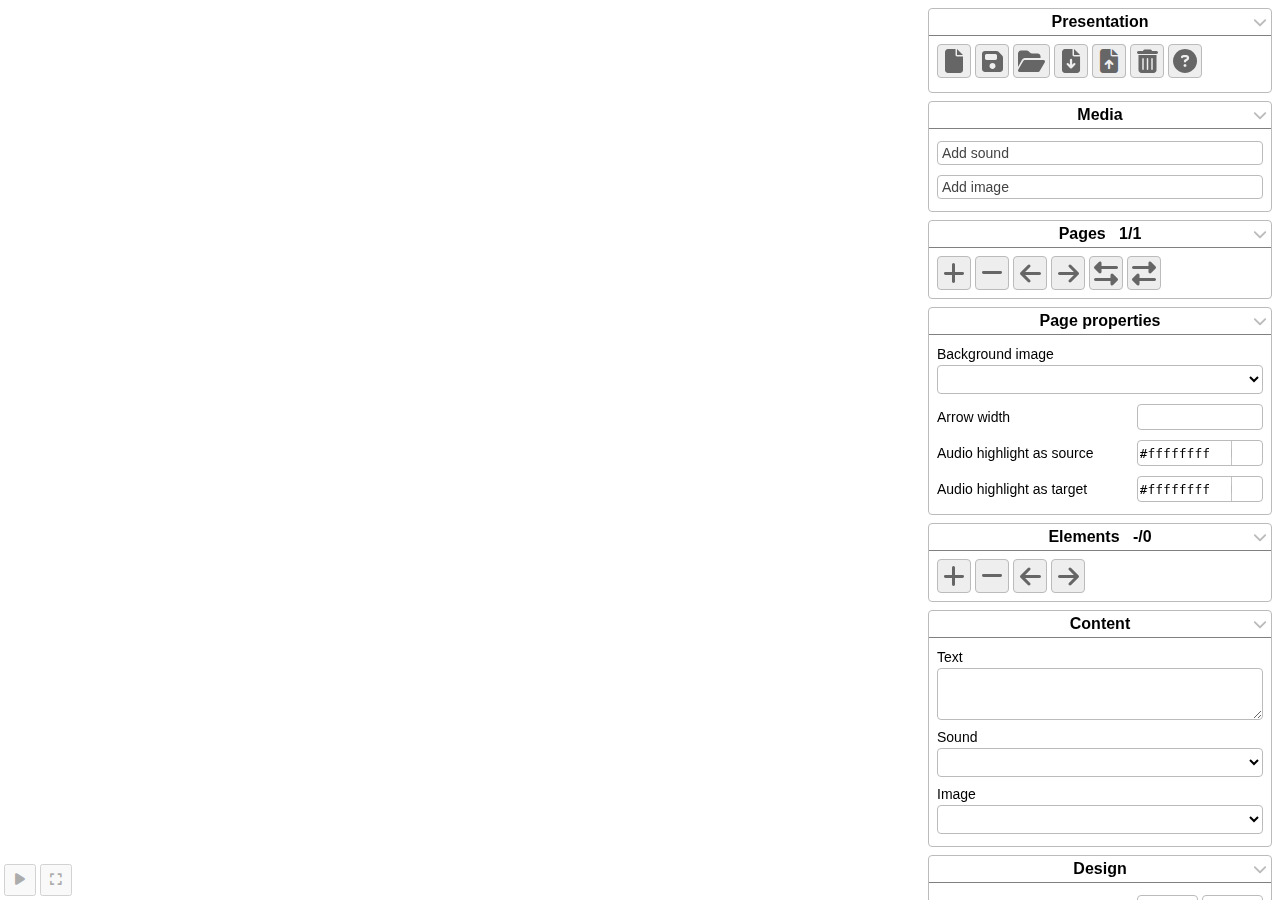
<file: index.html>
<!DOCTYPE html>
<html lang="en">
    <head>
        <meta http-equiv="Content-type" content="text/html; charset=utf-8" />
        <meta name="viewport" content="width=device-width, initial-scale=1.0, maximum-scale=1.0, user-scalable=no" />

        <link rel="stylesheet" href="./lib/fontawesome/css/all.css" />
        <link rel="shortcut icon" href="./favicon.ico">
        <script src="./lib/jquery/jquery.js"></script>
        <script src="./lib/jquery-ui/jquery-ui.min.js"></script>
        <script src="./lib/jquery-ui/jquery.ui.touch-punch-board.js"></script>
        <script src="./lib/lodash/lodash-full.js"></script>
        <script src="./lib/mobx/mobx.umd.production.min.js"></script>
        <script src="./lib/zip/zip.js"></script>
        <script src="./lib/jscolor/jscolor.js"></script>

        <link rel="stylesheet" href="./lib/jquery-ui/jquery-ui.min.css" />
        <link rel="stylesheet" href="./src/css.css" />
        <link rel="stylesheet" href="./src/helpManager.css" />
        <link rel="stylesheet" href="./src/notificator.css" />
        <script src="./src/PresentationData.js"></script>
        <script src="./src/Translator.js"></script>
        <script src="./src/Notificator.js"></script>
        <script src="./src/StateManager.js"></script>
        <script src="./src/HelpManager.js"></script>
        <script src="./src/js.js"></script>
    </head>
    <body>

        <div class="content">
        </div>

        <div class="notifications">
        </div>

        <div class="audio-overlay">
        </div>

        <div class="mode-controls">
            <button class="mode-control-button fa-solid fa-pen-to-square" data-visible-play-only data-help-id="-h-mode-set-edit" data-js-action="mode-set-edit"></button>
            <button class="mode-control-button fa-solid fa-play" data-visible-edit-only data-help-id="-h-mode-set-play" data-js-action="mode-set-play"></button>
            <button class="mode-control-button fa-solid fa-rotate" data-visible-play-only data-help-id="-h-play-restart" data-js-action="play-restart"></button>
            <button class="mode-control-button fa-solid fa-expand" data-help-id="-h-mode-set-fullscreen" data-js-action="mode-set-fullscreen"></button>
        </div>
        <div class="admin" data-visible-edit-only>

            <div class="admin-block" data-admin-block-id="general">
                <div class="admin-block-header" data-translation-id="presentation-block-header">
                    Presentation
                </div>
                <div class="admin-block-content">
                    <div class="admin-block-control-group">
                        <button class="admin-control-icon-button fa-solid fa-file" data-js-action="presentation-reset" data-help-id="-h-button-reset"></button>

                        <button class="admin-control-icon-button fa-solid fa-floppy-disk" data-js-action="presentation-mode-save"></button>
                        <button class="admin-control-icon-button fa-solid fa-folder-open" data-js-action="presentation-mode-load"></button>

                        <button class="admin-control-icon-button fa-solid fa-file-arrow-down" title="export" data-js-action="presentation-export"></button>

                        <div class="file-input-customizer file-input-for-import" title="import">
                            <label>
                                <button class="admin-control-icon-button fa-solid fa-file-arrow-up"></button>
                            </label>
                            <form>
                                <input type="file" data-js-action="presentation-import" />
                            </form>
                        </div>

                        <button class="admin-control-icon-button fa-solid fa-trash-can" data-js-action="media-empty"></button>
                        <button class="admin-control-icon-button fa-solid fa-circle-question" data-js-action="helper-mode-switch"></button>
                    </div>

                    <div class="admin-block-control-group admin-block-control-group-popup" data-show-for-mode="saving">
                        <label data-translation-id="save-as">Save as</label>
                        <input type="text" name="presentation-save-name" />
                        <button class="admin-control-icon-button fa-solid fa-check" data-js-action="presentation-save-confirm"></button>
                        <button class="admin-control-icon-button fa-solid fa-xmark" data-js-action="presentation-mode-save-cancel"></button>
                    </div>

                    <div class="admin-block-control-group admin-block-control-group-popup" data-show-for-mode="loading">
                        <label data-translation-id="load-as">Load</label>
                        <select name="presentation-load-name" data-js-content="presentations">
                        </select>
                        <button class="admin-control-icon-button fa-solid fa-check" data-js-action="presentation-load-confirm"></button>
                        <button class="admin-control-icon-button fa-solid fa-xmark" data-js-action="presentation-mode-load-cancel"></button>
                    </div>
                </div>
            </div>

            <div class="admin-block" data-admin-block-id="media">
                <div class="admin-block-header" data-translation-id="media-block-header">
                    Media
                </div>
                <div class="admin-block-content">
                    <div class="admin-block-control-group admin-block-control-group-vertical file-input-customizer">
                        <label data-translation-id="add-sound">Add sound</label>
                        <form>
                            <input type="hidden" name="type" value="sound" />
                            <input type="file" name="file[]" data-js-action="media-upload" multiple="multiple" />
                        </form>
                    </div>
                    <div class="admin-block-control-group admin-block-control-group-vertical file-input-customizer">
                        <label data-translation-id="add-image">Add image</label>
                        <form>
                            <input type="hidden" name="type" value="image" />
                            <input type="file" name="file[]" data-js-action="media-upload" multiple="multiple" />
                        </form>
                    </div>
                </div>
            </div>

            <div class="admin-block" data-admin-block-id="pages">
                <div class="admin-block-header">
                    <span data-translation-id="pages-block-header">Pages</span>
                    &nbsp;
                    <span data-js-target="pages-summary"></span>
                </div>
                <div class="admin-block-content">
                    <div class="admin-block-control-group">
                        <button class="admin-control-icon-button fa-solid fa-plus" data-js-action="page-add"></button>
                        <button class="admin-control-icon-button fa-solid fa-minus" data-js-action="page-delete"></button>
                        <button class="admin-control-icon-button fa-solid fa-arrow-left" data-js-action="page-prev"></button>
                        <button class="admin-control-icon-button fa-solid fa-arrow-right" data-js-action="page-next"></button>
                        <button class="admin-control-icon-button fa-solid fa-right-left" data-js-action="page-swap-prev"></button>
                        <button class="admin-control-icon-button fa-solid fa-right-left" data-js-action="page-swap-next"></button>
                    </div>
                </div>
            </div>

            <div class="admin-block" data-admin-block-id="page-properties">
                <div class="admin-block-header">
                    <span data-translation-id="page-properties-block-header">Page properties</span>
                </div>
                <div class="admin-block-content">
                    <div class="admin-block-control-group admin-block-control-group-vertical">
                        <label data-translation-id="page-background-image">Image</label>
                        <select data-js-content="element-image" data-js-action="page-background-image"></select>
                    </div>
                    <div class="admin-block-control-group">
                        <label data-translation-id="page-arrow-width">Arrow width</label>
                        <input type="number" data-js-action="page-arrow-width">
                    </div>
                    <div class="admin-block-control-group">
                        <label data-translation-id="audio-hightlight-source">Audio highlight source</label>
                        <input data-input-type="color" type="text" data-js-action="audio-hightlight-source">
                    </div>
                    <div class="admin-block-control-group">
                        <label data-translation-id="audio-hightlight-target">Audio highlight target</label>
                        <input data-input-type="color" type="text" data-js-action="audio-hightlight-target">
                    </div>
                </div>
            </div>

            <div class="admin-block" data-admin-block-id="elements">
                <div class="admin-block-header">
                    <span data-translation-id="elements-block-header">Elements</span>
                    &nbsp;
                    <span data-js-target="elements-summary"></span>
                </div>
                <div class="admin-block-content">
                    <div class="admin-block-control-group">
                        <button class="admin-control-icon-button fa-solid fa-plus" data-js-action="element-add"></button>
                        <button class="admin-control-icon-button fa-solid fa-minus" data-js-action="element-delete"></button>
                        <button class="admin-control-icon-button fa-solid fa-arrow-left" data-js-action="element-prev"></button>
                        <button class="admin-control-icon-button fa-solid fa-arrow-right" data-js-action="element-next"></button>
                    </div>
                </div>
            </div>

            <div class="admin-block" data-admin-block-id="content">
                <div class="admin-block-header" data-translation-id="content-block-header">
                    Content
                </div>
                <div class="admin-block-content">
                    <div class="admin-block-control-group admin-block-control-group-vertical">
                        <label data-translation-id="content-text">Text</label>
                        <textarea data-js-content="element-text"></textarea>
                    </div>
                    <div class="admin-block-control-group admin-block-control-group-vertical">
                        <label data-translation-id="content-sound">Sound</label>
                        <select data-js-content="element-sound"></select>
                    </div>
                    <div class="admin-block-control-group admin-block-control-group-vertical">
                        <label data-translation-id="content-image">Image</label>
                        <select data-js-content="element-image" data-js-action="element-image"></select>
                    </div>
                </div>
            </div>

            <div class="admin-block" data-admin-block-id="design">
                <div class="admin-block-header" data-translation-id="design-block-header">
                    Design
                </div>
                <div class="admin-block-content">
                    <div class="admin-block-control-group">
                        <label data-translation-id="css-prop-left">Left</label>
                        <input type="number" data-js-css-prop="left" data-js-action="element-css-value">
                        <select data-js-css-unit="left" data-js-action="element-css-unit">
                            <option value="%">%</option>
                            <option value="px">px</option>
                        </select>
                    </div>
                    <div class="admin-block-control-group">
                        <label data-translation-id="css-prop-top">Top</label>
                        <input type="number" data-js-css-prop="top" data-js-action="element-css-value">
                        <select data-js-css-unit="top" data-js-action="element-css-unit">
                            <option value="%">%</option>
                            <option value="px">px</option>
                        </select>
                    </div>
                    <div class="admin-block-control-group">
                        <label data-translation-id="css-prop-width">Width</label>
                        <input type="number" data-js-css-prop="width" data-js-action="element-css-value">
                        <select data-js-css-unit="width" data-js-action="element-css-unit">
                            <option value="%">%</option>
                            <option value="px">px</option>
                        </select>
                    </div>
                    <div class="admin-block-control-group">
                        <label data-translation-id="css-prop-height">Height</label>
                        <input type="number" data-js-css-prop="height" data-js-action="element-css-value">
                        <select data-js-css-unit="height" data-js-action="element-css-unit">
                            <option value="%">%</option>
                            <option value="px">px</option>
                        </select>
                    </div>
                    <div class="admin-block-control-group">
                        <label data-translation-id="css-prop-border-radius">Corner radius</label>
                        <input type="number" data-js-css-prop="border-radius" data-js-action="element-css-value">
                        <select data-js-css-unit="border-radius" data-js-action="element-css-unit">
                            <option value="%">%</option>
                            <option value="px">px</option>
                        </select>
                    </div>
                    <div class="admin-block-control-group">
                        <label data-translation-id="css-prop-font-size">Font size</label>
                        <input type="number" data-js-css-prop="font-size" data-js-action="element-css-value">
                        <select data-js-css-unit="font-size" data-js-action="element-css-unit">
                            <option value="px">px</option>
                        </select>
                    </div>
                    <div class="admin-block-control-group">
                        <label for="data-js-style-bold" data-translation-id="style-font-bold">Bold font</label>
                        <input id="data-js-style-bold" type="checkbox" data-js-action="element-css-toggle" data-js-css-prop="font-weight" data-js-css-value="bold" />
                    </div>
                    <div class="admin-block-control-group">
                        <label data-translation-id="css-prop-color">Color</label>
                        <input data-input-type="color" type="text" data-js-css-prop="color" data-js-action="element-css-value">
                    </div>
                    <div class="admin-block-control-group">
                        <label data-translation-id="css-prop-background-color">Background color</label>
                        <input data-input-type="color" type="text" data-js-css-prop="background-color" data-js-action="element-css-value">
                    </div>
                    <div class="admin-block-control-group">
                        <label data-translation-id="css-prop-border-color">Border color</label>
                        <input data-input-type="color" type="text" data-js-css-prop="border-color" data-js-action="element-css-value">
                    </div>
                    <div class="admin-block-control-group">
                        <label for="data-js-style-hidden" data-translation-id="style-hidden">Hidden</label>
                        <input id="data-js-style-hidden" type="checkbox" data-js-action="element-css-toggle" data-js-css-prop="visibility" data-js-css-value="hidden" />
                    </div>


                </div>
            </div>

            <div class="admin-block" data-admin-block-id="behavior">
                <div class="admin-block-header" data-translation-id="behavior-block-header">
                    Behavior
                </div>
                <div class="admin-block-content">

                    <div class="admin-block-control-group">
                        <label data-translation-id="behavior-id">ID</label>
                        <input type="text" data-js-action="behavior-control" data-js-behavior="id">
                    </div>

                    <div class="admin-block-control-group">
                        <label for="data-js-content-draggable" data-translation-id="behavior-draggable">Draggable</label>
                        <input id="data-js-content-draggable" type="checkbox" data-js-action="behavior-control" data-js-behavior="draggable">
                    </div>
                    <div class="admin-block-control-group">
                        <label data-translation-id="behavior-drag-target">Drag target for</label>
                        <input type="text" data-js-action="behavior-control" data-js-behavior="drag-target">
                    </div>

                    <div class="admin-block-control-group">
                        <label for="data-js-content-arrow-start" data-translation-id="behavior-arrow-start">Arrow start</label>
                        <input id="data-js-content-arrow-start" type="checkbox" data-js-action="behavior-control" data-js-behavior="arrow-start">
                    </div>
                    <div class="admin-block-control-group">
                        <label data-translation-id="behavior-arrow-end">Arrow end for</label>
                        <input type="text" data-js-action="behavior-control" data-js-behavior="arrow-end-for">
                    </div>
                    <div class="admin-block-control-group" data-help-id="-h-behavior-arrow-max-count-from">
                        <label data-translation-id="behavior-arrow-max-count-from">Max arrow count from</label>
                        <input type="text" data-js-action="behavior-control" data-js-behavior="arrow-max-count-from">
                    </div>
                    <div class="admin-block-control-group" data-help-id="-h-behavior-arrow-max-count-to">
                        <label data-translation-id="behavior-arrow-max-count-to">Max arrow count to</label>
                        <input type="text" data-js-action="behavior-control" data-js-behavior="arrow-max-count-to">
                    </div>
                    <div class="admin-block-control-group">
                        <label data-translation-id="behavior-on-click">On click</label>
                        <select data-js-action="behavior-control" data-js-behavior="on-click">
                            <option value="">-</option>
                            <option value="page-prev" data-translation-id="action-previous-page">Show previous page</option>
                            <option value="page-next" data-translation-id="action-next-page">Show next page</option>
                            <option value="play-restart" data-translation-id="action-play-restart">Start again</option>
                        </select>
                    </div>


                </div>
            </div>

            <div class="admin-block" data-admin-block-id="solution">
                <div class="admin-block-header" data-translation-id="solution-block-header">
                    Solution
                </div>
                <div class="admin-block-content">

                    <div class="admin-block-control-group">
                        <label data-translation-id="solution-correct-arrows">Correct arrows number</label>
                        <input type="number" data-js-action="solution-control" data-js-solution="solution-correct-arrows" />
                    </div>
                    <div class="admin-block-control-group">
                        <label data-translation-id="solution-correct-movers">Correct moved elements</label>
                        <input type="number" data-js-action="solution-control" data-js-solution="solution-correct-movers" />
                    </div>
                    <div class="admin-block-control-group">
                        <label data-translation-id="solution-correct-show-element">Show elements when correct</label>
                        <input type="text" data-js-action="solution-control" data-js-solution="solution-correct-show-elements" />
                    </div>
                    <div class="admin-block-control-group">
                        <label data-translation-id="solution-correct-play-sound">Play sound when correct</label>
                        <select data-js-content="solution-correct-sound" data-js-action="solution-control" data-js-solution="solution-correct-play-sound"></select>
                    </div>
                </div>
            </div>

        </div>

        <div data-js-action="arrow-template">
            <svg xmlns="http://www.w3.org/2000/svg" viewBox="0 0 350 100" style="display: none; z-index: 99; pointer-events: none;">
                <defs>
                    <marker data-anchor="arrowhead-border" id="arrowhead-border" markerWidth="10" markerHeight="8" refX="9" refY="4" orient="auto">
                        <polygon points="0 0, 10 4, 0 8" fill="#000" />
                    </marker>
                    <marker marker-knockout-left="3px" marker-knockout-right="3px" data-anchor="arrowhead-inner" id="arrowhead-inner" markerWidth="8" markerHeight="6" refX="6" refY="3" orient="auto">
                        <polygon points="0 0, 8 3, 0 6" fill="#888" />
                    </marker>
                </defs>
                <line data-anchor="line-border" x1="0" y1="50" x2="250" y2="50" stroke="#000" stroke-width="2" marker-end="url(#arrowhead-inner)" />
                <line data-anchor="line-inner" x1="0" y1="50" x2="250" y2="50" stroke="#888" stroke-width="4" marker-end="url(#arrowhead-border)" />
            </svg>
        </div>

        <div data-js-action="existing-arrows">

        </div>

    </body>
</html>
</file>
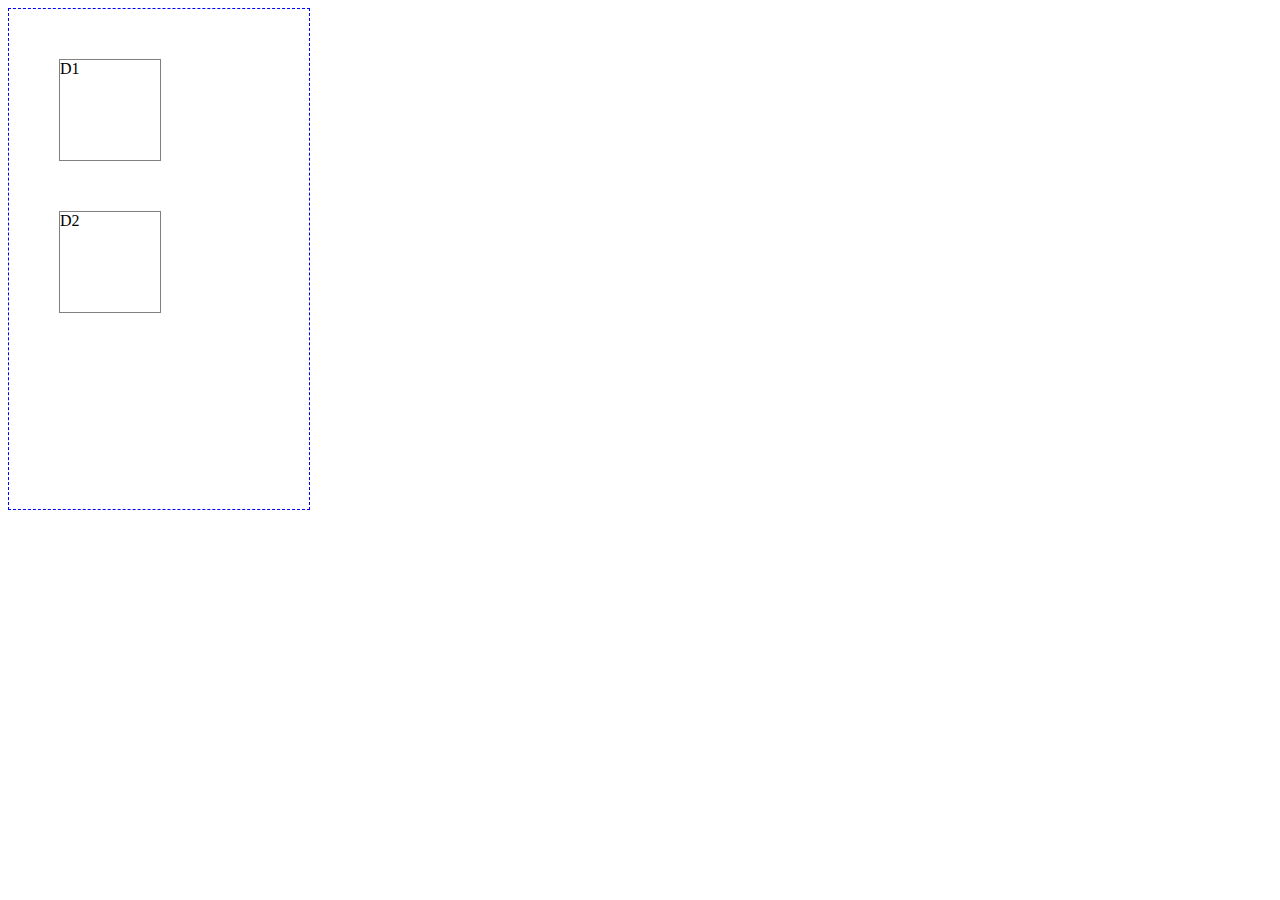
<file: test.html>
<!DOCTYPE html>
<html lang="en">
    <head>
        <meta http-equiv="Content-type" content="text/html; charset=utf-8" />
        <meta name="viewport" content="width=device-width, initial-scale=1.0, maximum-scale=1.0, user-scalable=no" />

        <link rel="stylesheet" href="./lib/fontawesome/css/all.css" />
        <link rel="shortcut icon" href="./favicon.ico">
    </head>
    <body>

        <div class="d1">D1</div>
        <div class="d2">D2</div>

    </body>
    <style>
        body {
            border: 1px blue dashed;
            width: 300px;
            height: 500px;
        }
        div {
            border: 1px gray solid;
            width: 100px;
            height: 100px;
            margin: 50px;
            user-select: none;
        }
    </style>
    <script>
        for (const key in document.body) {
            if (/^on/.test(key)
                // && !/mouse/.test(key)
            ) {
                const eventType = key.substr(2);
                console.log('more: ' + eventType);
                document.body.addEventListener(eventType, e => {
                    console.log(e.type);
                    if (e.type == "pointerup") {
                        console.log(e);
                    }
                });
            }
        }
    </script>
</html>
</file>
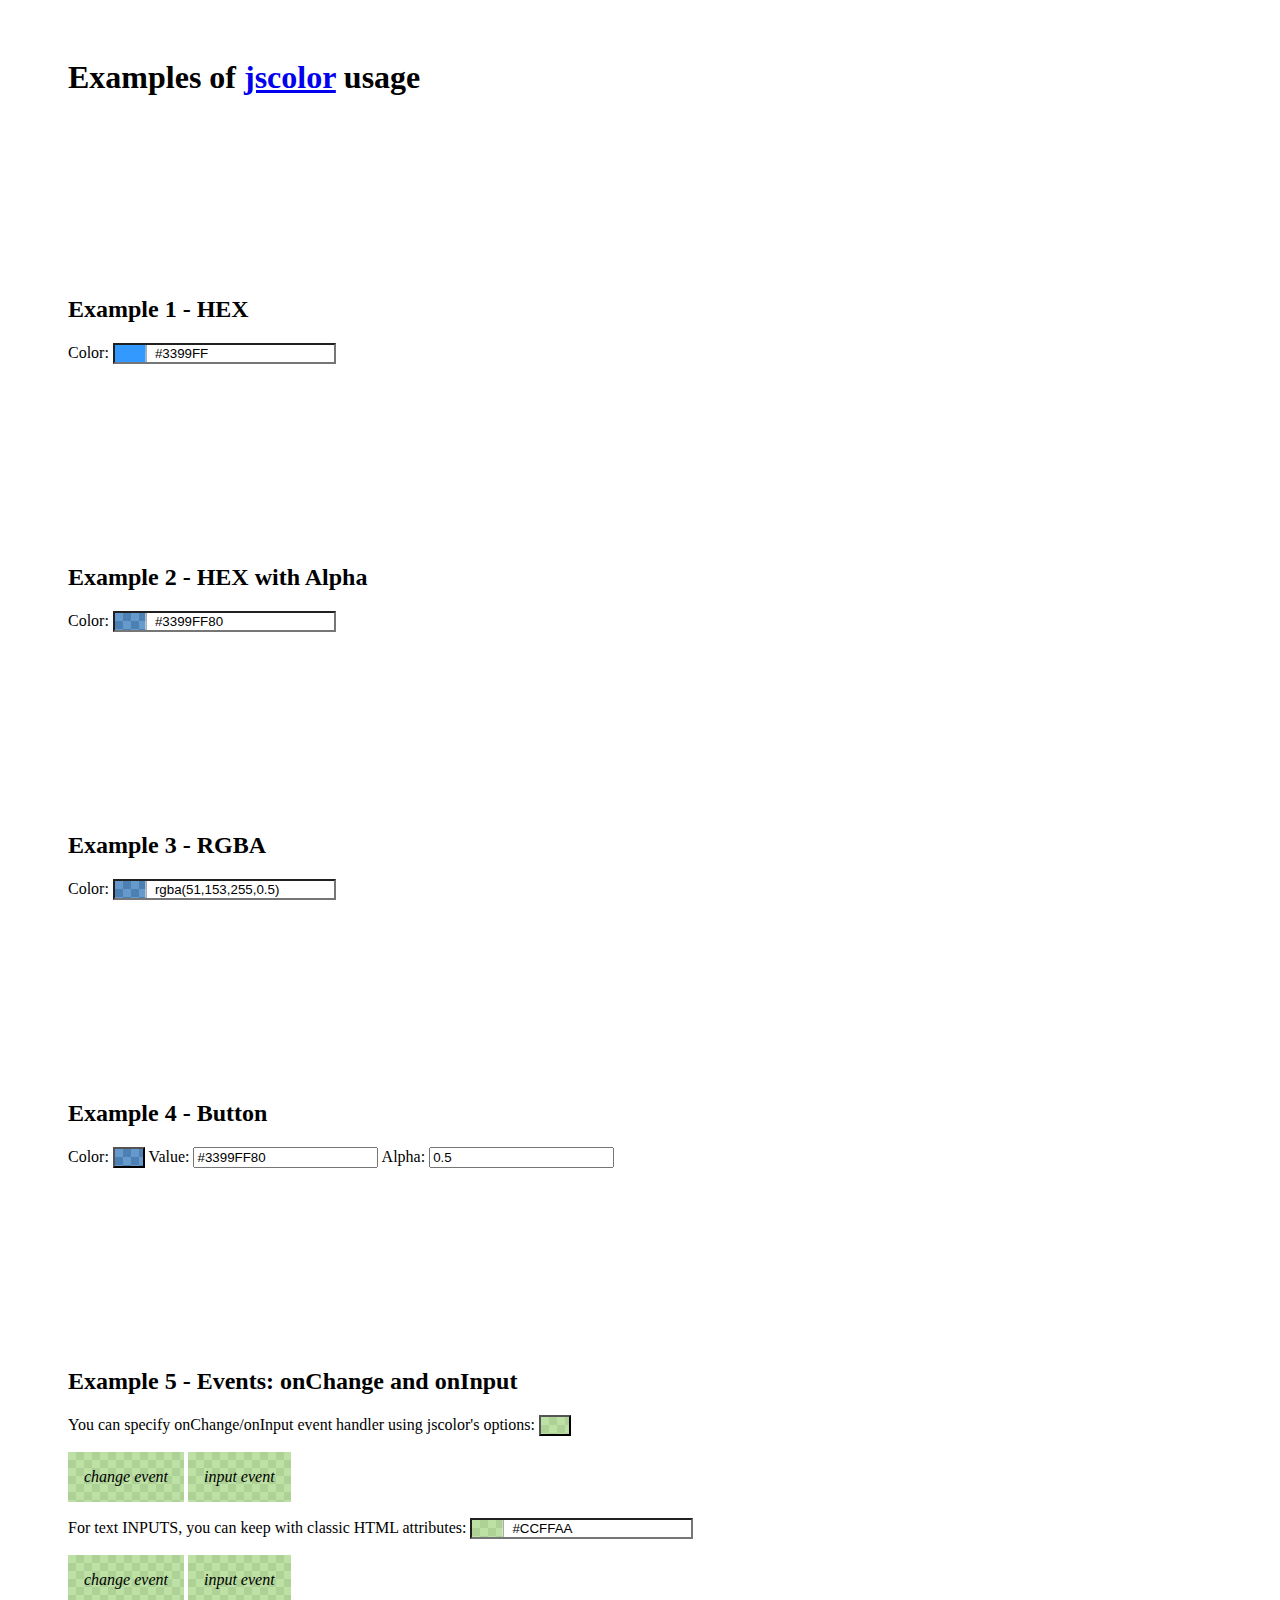
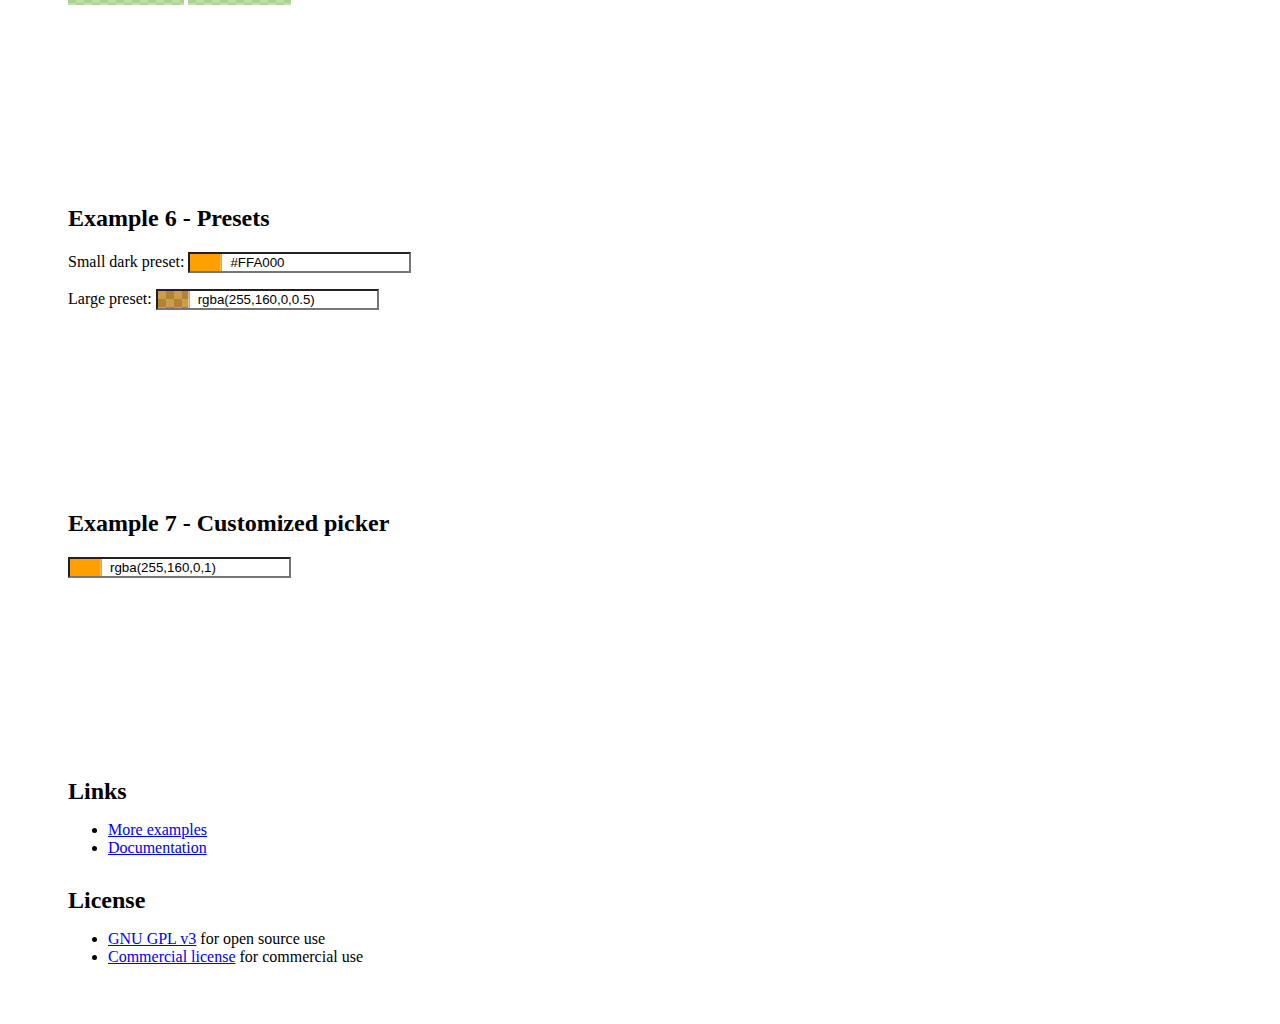
<file: lib/jscolor/jscolor-examples.html>
<!DOCTYPE html>
<html lang="en">
<head>
	<title>jscolor Examples</title>
	<style>
		body { padding: 30px 60px 30px; }
		h2, footer { margin: 200px 0 20px; }
		footer h2 { margin: 30px 0 15px; }
	</style>
</head>
<body>


	<h1>Examples of <a href="https://jscolor.com/" target="_blank">jscolor</a> usage</h1>





	<script src="jscolor.js"></script>





	<script>
	// Here we can adjust defaults for all color pickers on page:
	jscolor.presets.default = {
		palette: [
			'#000000', '#7d7d7d', '#870014', '#ec1c23', '#ff7e26', '#fef100', '#22b14b', '#00a1e7', '#3f47cc', '#a349a4',
			'#ffffff', '#c3c3c3', '#b87957', '#feaec9', '#ffc80d', '#eee3af', '#b5e61d', '#99d9ea', '#7092be', '#c8bfe7',
		],
		//paletteCols: 12,
		//hideOnPaletteClick: true,
		//width: 271,
		//height: 151,
		//position: 'right',
		//previewPosition: 'right',
		//backgroundColor: 'rgba(51,51,51,1)', controlBorderColor: 'rgba(153,153,153,1)', buttonColor: 'rgba(240,240,240,1)',
	}
	</script>





	<h2>Example 1 - HEX</h2>

	Color: <input value="3399FF" data-jscolor="{}">





	<h2>Example 2 - HEX with Alpha</h2>

	Color: <input value="3399FF80" data-jscolor="{}">





	<h2>Example 3 - RGBA</h2>

	Color: <input value="rgba(51,153,255,0.5)" data-jscolor="{}">





	<h2>Example 4 - Button</h2>

	Color: <button data-jscolor="{valueElement:'#val4', alphaElement:'#alp4'}"></button>
	Value: <input id="val4" value="#3399FF80">
	Alpha: <input id="alp4">





	<h2>Example 5 - Events: onChange and onInput</h2>

	<p>
		You can specify onChange/onInput event handler using jscolor's options:
		<button data-jscolor="{
			onChange: 'update(this, \'#pr1\')',
			onInput: 'update(this, \'#pr2\')',
			alpha:0.7, value:'CCFFAA'}"></button>
	</p>
	<em id="pr1" style="display:inline-block; padding:1em;">change event</em>
	<em id="pr2" style="display:inline-block; padding:1em;">input event</em>

	<p>
		For text INPUTS, you can keep with classic HTML attributes:
		<input onChange="update(this.jscolor, '#pr3')" onInput="update(this.jscolor, '#pr4')" value="CCFFAA" data-jscolor="{alpha:0.7}">
	</p>
	<em id="pr3" style="display:inline-block; padding:1em;">change event</em>
	<em id="pr4" style="display:inline-block; padding:1em;">input event</em>

	<script>
	function update(picker, selector) {
		document.querySelector(selector).style.background = picker.toBackground()
	}

	// triggers 'onInput' and 'onChange' on all color pickers when they are ready
	jscolor.trigger('input change');
	</script>





	<h2>Example 6 - Presets</h2>

	<p>
		Small dark preset:
		<input value="FFA000" data-jscolor="{preset:'small dark', position:'right'}">
	</p>

	<p>
		Large preset:
		<input value="rgba(255,160,0,0.5)" data-jscolor="{preset:'large', position:'right'}">
	</p>





	<h2>Example 7 - Customized picker</h2>

	<input value="rgba(255,160,0,1.0)" data-jscolor="{
		position: 'right', width: 181, height: 121,
		palette: '#fff #fcd #fdc #ffc #dfc #dff #cdf #dcf #ccc', paletteCols: 9, paletteHeight: 25,
		padding: 10, sliderSize: 25, borderRadius: 5,
		borderWidth: 0, controlBorderWidth: 1, pointerBorderWidth: 2,
		borderColor: '#000', controlBorderColor: '#AAA', backgroundColor: '#F3F3F3', shadowColor: 'rgba(0,0,0,.4)',
		closeButton: true, closeText: 'OK', buttonColor: '#333',
	}">





	<footer>

		<h2>Links</h2>
		<ul>
			<li><a href="https://jscolor.com/examples/" target="_blank">More examples</a></li>
			<li><a href="https://jscolor.com/docs/" target="_blank">Documentation</a></li>
		</ul>

		<h2>License</h2>
		<ul>
			<li><a href="http://www.gnu.org/licenses/gpl-3.0.txt" target="_blank">GNU GPL v3</a> for open source use</li>
			<li><a href="https://jscolor.com/download/#licenses" target="_blank">Commercial license</a> for commercial use</li>
		</ul>

	</footer>


</body>
</html>
</file>
<file: src/css.css>
* {
    margin: 0;
    padding: 0;
    box-sizing: border-box;
}

html, body {
    width: 100%;
    height: 100%;
}

html {
    font-family: verdana, arial, droid;
}

.content {
    position: absolute;
    left: 0;
    top: 0;
    width: 100%;
    height: 100%;
    border: none;
    background-size: cover;
}

:root {
    --control-color: #666;
    --control-text-color: #444;
    --control-border-color: #bbb;
    --control-background-color: #eee;
    --control-background-color-hover: #ccc;
}

/* content ****************************************************/

/* default element styling */
.element-default {
    position: absolute !important;
    display: flex;
    align-items: center;
    justify-content: center;
    border-width: 1px;
    border-style: solid;
    border-color: black;
    white-space: pre-line;
    text-align: center;
    background-size: cover;
    background-position: center;
    overflow: hidden;
    user-select: none;
    z-index: 0;
    padding-bottom: 3px; /* nasty hack for vertical text alignment */
    touch-action: none;
}
.element-default.ui-draggable {
    z-index: 1;
}

.element.element-hidden {
    opacity: 0.32;
}

.element .element-sound-icon {
    position: absolute;
    top: 0px;
    right: 0px;
    padding: 4px;
    /* width: 16px; */
    /* height: 16px; */
    color: rgba(0, 0, 0);
    background-color: rgba(255, 255, 255);
    opacity: 0.5;
}
.element.solved-correct {
    outline: 2px rgb(50, 255, 50) solid;
}
.element.solved-wrong {
    outline: 2px rgb(255, 50, 50) solid;
}
.element.highlight-source {
    background-color: var(--highlight-color-source); /* this color is being set by script */
    box-shadow: 0 0 10px 10px var(--highlight-color-source); /* this color is being set by script */
}
.element.highlight-target {
    background-color: var(--highlight-color-target); /* this color is being set by script */
    box-shadow: 0 0 10px 10px var(--highlight-color-target); /* this color is being set by script */
}

/* mode *******************************************************/
.mode-controls {
    position: absolute;
    left: 0;
    bottom: 0;
    padding: 4px;
    opacity: 0.32;
    transition: opacity 0.3s;
}
.mode-controls:hover {
    opacity: 1;
}
.mode-controls .mode-control-button {
    height: 32px;
    width: 32px;
}
html[data-mode-edit="off"] [data-visible-edit-only] {
    display: none;
}
html[data-mode-edit="on"] [data-visible-play-only] {
    display: none;
}

.audio-overlay {
    position: absolute;
    left: 0;
    top: 0;
    width: 100%;
    height: 100%;
    z-index: 9999;
    /* background-color: rgba(0, 0, 0, 0.12); */
    display: none;
}
/* admin ******************************************************/

.admin {
    position: fixed;
    right: 0px;
    top: 0px;
    height: 100%;
    width: 360px;
    overflow-y: auto;
    padding: 8px;
}

.admin-block {
    border: 1px var(--control-border-color) solid;
    border-radius: 4px;
    margin-bottom: 8px;
    background-color: white;
    user-select: none;
}

.admin-block-header {
    position: relative;
    font-weight: bold;
    padding: 4px 8px;
    text-align: center;
    border-bottom: 1px gray solid;
}

.admin-block-header:after {
    content: '\f078';
    font-family: var(--fa-style-family, "Font Awesome 6 Free");
    font-weight: var(--fa-style, 900);
    font-size: 14px;
    color: var(--control-border-color);

    position: absolute;;
    display: block;
    top: 0;
    right: 0;
    height: 0;
    padding: 6px 4px;

}

.admin-block-collapsed .admin-block-header:after {
    content: '\f077';
}

.admin-block-collapsed .admin-block-content {
    display: none;
}

.admin-block-content {
    padding: 8px;
}

.admin-control-icon-button {
    color: var(--control-color);
    padding: 4px;
    border-radius: 4px;
    border: 1px var(--control-border-color) solid;
    background-color: var(--control-background-color);
    transition: background-color 0.3s;
    cursor: pointer;
    min-width: 34px;
}
.admin-control-icon-button::before {
    font-size: 24px;
    display: inline-block;
}
/* didnt found an icon so just use reverted one */
.admin-control-icon-button[data-js-action="page-swap-prev"]::before {
    transform: scaleX(-1);
}


.admin-control-icon-button:hover,
.file-input-customizer:hover .admin-control-icon-button {
    background-color: var(--control-background-color-hover);
}

.admin-block-control-group {
    display: flex;
    flex-direction: row;
    align-items: center;
    height: 26px;
    margin-top: 4px;
    margin-bottom: 4px;
}

.admin-block-control-group-popup {
    margin-top: 24px;
    position: relative;
}

html .admin-block-control-group-popup label {
    flex-basis: 20%;
}

.admin-block-control-group-popup::before {
    content: '';
    position: absolute;
    top: -12px;
    left: 10%;
    display: block;
    border-top: 1px var(--control-border-color) solid;
    width: 80%;
    margin: 0 auto;
}

.file-input-customizer {
    position: relative;
}

html:not([data-mode-saving="on"]) [data-show-for-mode="saving"] {
    display: none;
}
html:not([data-mode-loading="on"]) [data-show-for-mode="loading"] {
    display: none;
}

html .file-input-customizer > label {
    display: block;
    margin-bottom: 0;
    width: 100%;
    height: 100%;
    padding: 4px;
    border: 1px var(--control-border-color) solid;
    border-radius: 4px;
    color: var(--control-text-color);
}

.file-input-customizer > form,
.file-input-customizer input[type="file"] {
    cursor: pointer;
    position: absolute;
    top: 0;
    bottom: 0;
    left: 0;
    right: 0;
    opacity: 0;
}

.file-input-for-import .admin-control-icon-button {
    cursor: pointer;
    margin: -5px;
}

.file-input-for-import .file-input-customizer * {
    cursor: pointer !important;
}

.admin-block-control-group:not(:last-child) {
    margin-bottom: 10px;
}

.admin-block-control-group > label {
    flex: 0 0 60%;
    line-height: 1;
}

.admin-block-control-group > input,
.admin-block-control-group > select {
    align-self: stretch;
}

.admin-block-control-group > *:not(:last-child) {
    margin-right: 4px;
    font-size: 14px;
}


.admin input[type="text"],
.admin input[type="number"],
.admin input[type="file"],
.admin input[type="checkbox"],
.admin textarea,
.admin select {
    font-size: 100%;
    padding: 4px 2px;
    border: 1px var(--control-border-color) solid;
    border-radius: 4px;
    background-color: white;
    width: 100%;
}

.admin input[data-input-type="color"] {
    font-family: monospace;
}

.admin input:focus,
.admin textarea:focus,
.admin select:focus {
    box-shadow: 0 0 2px 2px rgb(0, 153, 255);
    outline: none;
}

.admin-block-control-group > input[type="checkbox"] {
    width: 16px;
    height: 16px;
    align-self: center;
}

.admin-block-control-group > input[type="text"],
.admin-block-control-group > input[type="number"] {
    width: 100%;
}
.admin-block-control-group > textarea {
    width: 100%;
    height: 4em;
    padding: 4px;
    resize: vertical;
}

.admin-block-control-group-vertical {
    flex-direction: column;
    align-items: flex-start;
    height: auto;
}

.admin-block-control-group-vertical > label {
    margin-bottom: 4px;
}
</file>
<file: src/helpManager.css>
.helper-container {
    position: fixed;
    left: 10px;
    top: 10px;
    max-width: 400px;
    border-radius: 16px;
    padding: 16px;
    border: 1px #ccc solid;
    box-shadow: 0 0 10px 0 rgba(0, 0, 0, 0.21);
    background-color: white;
}

html.helper-on [data-help-id] {
    /* outline: 1px #0a4 solid !important; */
    box-shadow: 0 0 5px 0 rgba(0, 120, 20, 1);
    user-select: none;
}
</file>
<file: src/notificator.css>
.notifications {
    position: fixed;
    left: 0;
    bottom: 0;
    border: none;
    width: 320px;
    z-index: 99;
}

.notifications .notification {
    margin: 8px 4px;
    border: 1px rgba(0, 0, 0, 0.36) solid;
    border-radius: 4px;
    color: rgba(0, 0, 0, 0.64);
    padding: 8px 6px;
}

.notifications .notification[data-notification-level="info"] {
    background-color: rgb(119, 221, 158);
}

.notifications .notification[data-notification-level="warning"] {
    background-color: rgb(214, 216, 120);
}

.notifications .notification[data-notification-level="error"] {
    background-color: rgb(229, 157, 157);
}
</file>
